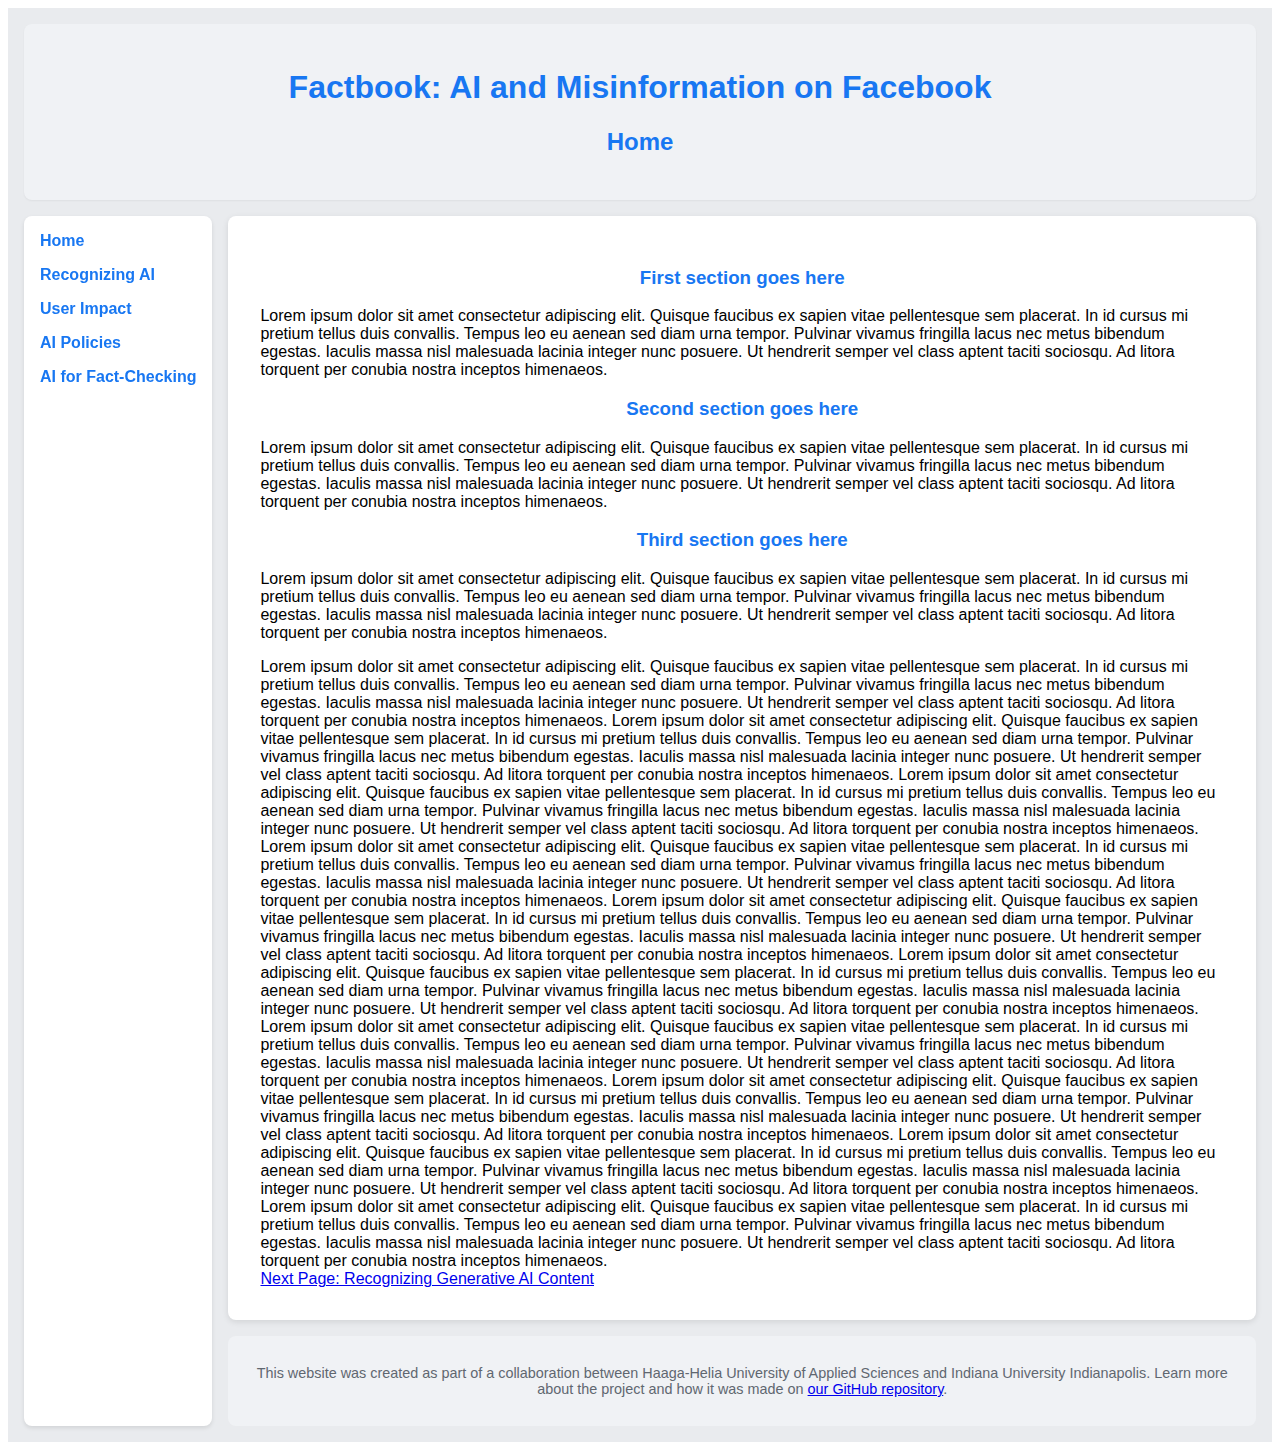
<file: index.html>
<!DOCTYPE html>
<html lang="en">

<head>
	<meta charset="utf-8">
	<title>Factbook: Home</title>
	<meta name="viewport" content="width=device-width, initial-scale=1">
	<link rel="stylesheet" href="styles/main.css">
</head>

<body>
	<div class="grid-container">
	<nav>
		<ul>
			<li><a href="index.html">Home</a></li>
			<li><a href="pages/recognizingai.html">Recognizing AI</a></li>
			<li><a href="pages/userimpact.html">User Impact</a></li>
			<li><a href="pages/policies.html">AI Policies</a></li>
			<li><a href="pages/factchecking.html">AI for Fact-Checking</a></li>
		</ul>
	</nav>
	
	<header>
		<h1>Factbook: AI and Misinformation on Facebook</h1>
		<h2>Home</h2>
	</header>
	<main>
		<section>
			<h3>First section goes here</h2>
			<p>Lorem ipsum dolor sit amet consectetur adipiscing elit. Quisque faucibus ex sapien vitae pellentesque sem placerat. In id cursus mi pretium tellus duis convallis. Tempus leo eu aenean sed diam urna tempor. Pulvinar vivamus fringilla lacus nec metus bibendum egestas. Iaculis massa nisl malesuada lacinia integer nunc posuere. Ut hendrerit semper vel class aptent taciti sociosqu. Ad litora torquent per conubia nostra inceptos himenaeos.</p>
		</section>
		<section>
			<h3>Second section goes here</h2>
			<p>Lorem ipsum dolor sit amet consectetur adipiscing elit. Quisque faucibus ex sapien vitae pellentesque sem placerat. In id cursus mi pretium tellus duis convallis. Tempus leo eu aenean sed diam urna tempor. Pulvinar vivamus fringilla lacus nec metus bibendum egestas. Iaculis massa nisl malesuada lacinia integer nunc posuere. Ut hendrerit semper vel class aptent taciti sociosqu. Ad litora torquent per conubia nostra inceptos himenaeos.
			</p>
		</section>
		<section>
			<h3>Third section goes here</h2>
			<p>Lorem ipsum dolor sit amet consectetur adipiscing elit. Quisque faucibus ex sapien vitae pellentesque sem placerat. In id cursus mi pretium tellus duis convallis. Tempus leo eu aenean sed diam urna tempor. Pulvinar vivamus fringilla lacus nec metus bibendum egestas. Iaculis massa nisl malesuada lacinia integer nunc posuere. Ut hendrerit semper vel class aptent taciti sociosqu. Ad litora torquent per conubia nostra inceptos himenaeos.
			</p>
			Lorem ipsum dolor sit amet consectetur adipiscing elit. Quisque faucibus ex sapien vitae pellentesque sem placerat. In id cursus mi pretium tellus duis convallis. Tempus leo eu aenean sed diam urna tempor. Pulvinar vivamus fringilla lacus nec metus bibendum egestas. Iaculis massa nisl malesuada lacinia integer nunc posuere. Ut hendrerit semper vel class aptent taciti sociosqu. Ad litora torquent per conubia nostra inceptos himenaeos.
			Lorem ipsum dolor sit amet consectetur adipiscing elit. Quisque faucibus ex sapien vitae pellentesque sem placerat. In id cursus mi pretium tellus duis convallis. Tempus leo eu aenean sed diam urna tempor. Pulvinar vivamus fringilla lacus nec metus bibendum egestas. Iaculis massa nisl malesuada lacinia integer nunc posuere. Ut hendrerit semper vel class aptent taciti sociosqu. Ad litora torquent per conubia nostra inceptos himenaeos.
			Lorem ipsum dolor sit amet consectetur adipiscing elit. Quisque faucibus ex sapien vitae pellentesque sem placerat. In id cursus mi pretium tellus duis convallis. Tempus leo eu aenean sed diam urna tempor. Pulvinar vivamus fringilla lacus nec metus bibendum egestas. Iaculis massa nisl malesuada lacinia integer nunc posuere. Ut hendrerit semper vel class aptent taciti sociosqu. Ad litora torquent per conubia nostra inceptos himenaeos.
			Lorem ipsum dolor sit amet consectetur adipiscing elit. Quisque faucibus ex sapien vitae pellentesque sem placerat. In id cursus mi pretium tellus duis convallis. Tempus leo eu aenean sed diam urna tempor. Pulvinar vivamus fringilla lacus nec metus bibendum egestas. Iaculis massa nisl malesuada lacinia integer nunc posuere. Ut hendrerit semper vel class aptent taciti sociosqu. Ad litora torquent per conubia nostra inceptos himenaeos.
			Lorem ipsum dolor sit amet consectetur adipiscing elit. Quisque faucibus ex sapien vitae pellentesque sem placerat. In id cursus mi pretium tellus duis convallis. Tempus leo eu aenean sed diam urna tempor. Pulvinar vivamus fringilla lacus nec metus bibendum egestas. Iaculis massa nisl malesuada lacinia integer nunc posuere. Ut hendrerit semper vel class aptent taciti sociosqu. Ad litora torquent per conubia nostra inceptos himenaeos.
			Lorem ipsum dolor sit amet consectetur adipiscing elit. Quisque faucibus ex sapien vitae pellentesque sem placerat. In id cursus mi pretium tellus duis convallis. Tempus leo eu aenean sed diam urna tempor. Pulvinar vivamus fringilla lacus nec metus bibendum egestas. Iaculis massa nisl malesuada lacinia integer nunc posuere. Ut hendrerit semper vel class aptent taciti sociosqu. Ad litora torquent per conubia nostra inceptos himenaeos.
			Lorem ipsum dolor sit amet consectetur adipiscing elit. Quisque faucibus ex sapien vitae pellentesque sem placerat. In id cursus mi pretium tellus duis convallis. Tempus leo eu aenean sed diam urna tempor. Pulvinar vivamus fringilla lacus nec metus bibendum egestas. Iaculis massa nisl malesuada lacinia integer nunc posuere. Ut hendrerit semper vel class aptent taciti sociosqu. Ad litora torquent per conubia nostra inceptos himenaeos.
			Lorem ipsum dolor sit amet consectetur adipiscing elit. Quisque faucibus ex sapien vitae pellentesque sem placerat. In id cursus mi pretium tellus duis convallis. Tempus leo eu aenean sed diam urna tempor. Pulvinar vivamus fringilla lacus nec metus bibendum egestas. Iaculis massa nisl malesuada lacinia integer nunc posuere. Ut hendrerit semper vel class aptent taciti sociosqu. Ad litora torquent per conubia nostra inceptos himenaeos.
			Lorem ipsum dolor sit amet consectetur adipiscing elit. Quisque faucibus ex sapien vitae pellentesque sem placerat. In id cursus mi pretium tellus duis convallis. Tempus leo eu aenean sed diam urna tempor. Pulvinar vivamus fringilla lacus nec metus bibendum egestas. Iaculis massa nisl malesuada lacinia integer nunc posuere. Ut hendrerit semper vel class aptent taciti sociosqu. Ad litora torquent per conubia nostra inceptos himenaeos.
			Lorem ipsum dolor sit amet consectetur adipiscing elit. Quisque faucibus ex sapien vitae pellentesque sem placerat. In id cursus mi pretium tellus duis convallis. Tempus leo eu aenean sed diam urna tempor. Pulvinar vivamus fringilla lacus nec metus bibendum egestas. Iaculis massa nisl malesuada lacinia integer nunc posuere. Ut hendrerit semper vel class aptent taciti sociosqu. Ad litora torquent per conubia nostra inceptos himenaeos.
			
		</section>
		<section>
			<a href="pages/recognizingai.html">Next Page: Recognizing Generative AI Content</a>
		</section>
	</main>

	<footer>
		<p>This website was created as part of a collaboration between Haaga-Helia University of Applied Sciences and Indiana University Indianapolis. Learn more about the project and how it was made on <a href="https://github.com/iui-hh-2025/group5">our GitHub repository</a>.</p>
	</footer>
	</div>
</body>

</html>
</file>
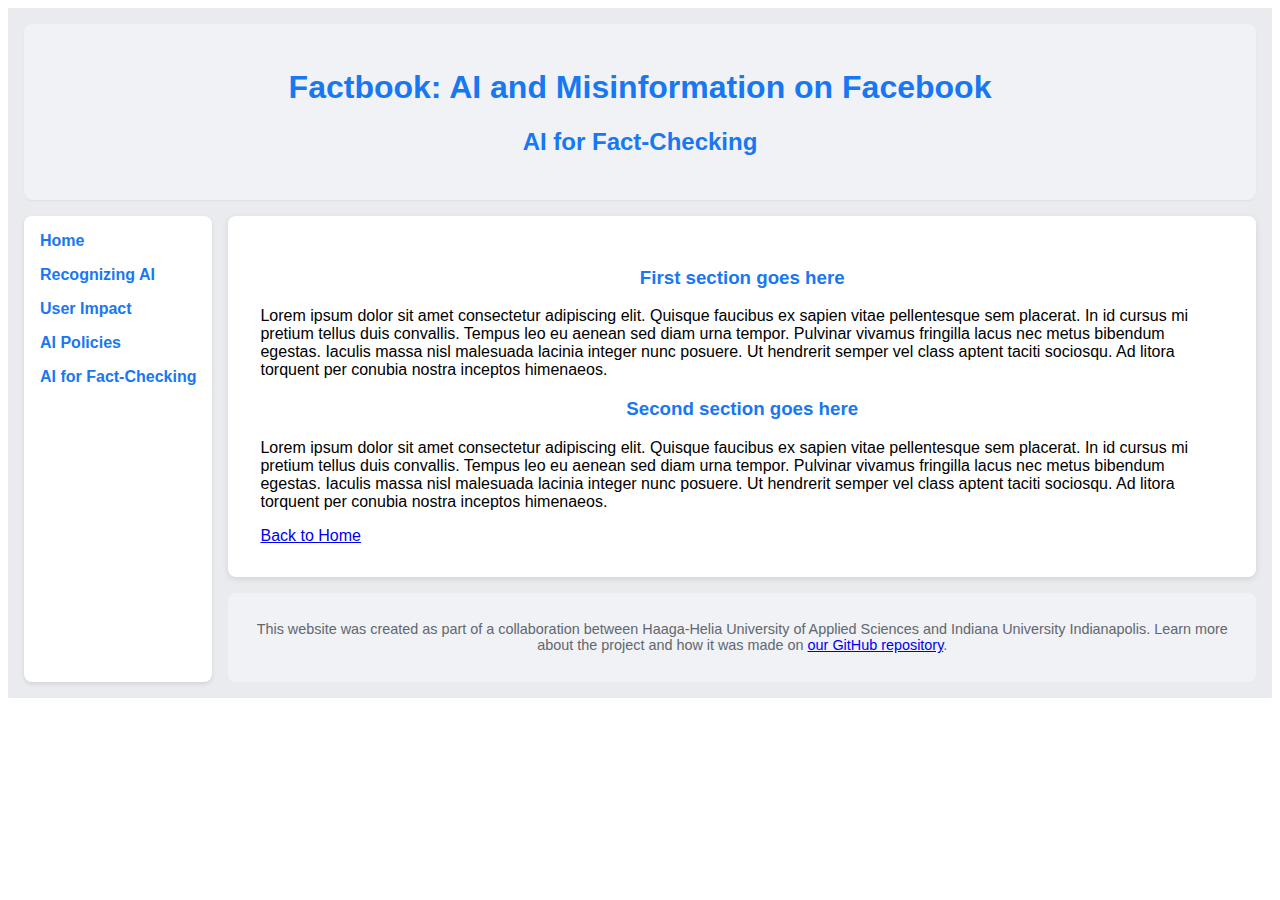
<file: pages/factchecking.html>
<!DOCTYPE html>
<html lang="en">

<head>
	<meta charset="utf-8">
	<title>Factbook: AI for Fact-Checking</title>
	<meta name="viewport" content="width=device-width, initial-scale=1">
	<link rel="stylesheet" href="../styles/main.css">
</head>

<body>
	<div class="grid-container">
	<nav>
		<ul>
			<li><a href="../index.html">Home</a></li>
			<li><a href="recognizingai.html">Recognizing AI</a></li>
			<li><a href="userimpact.html">User Impact</a></li>
			<li><a href="policies.html">AI Policies</a></li>
			<li><a href="factchecking.html">AI for Fact-Checking</a></li>
		</ul>
	</nav>
	
	<header>
		<h1>Factbook: AI and Misinformation on Facebook</h1>
		<h2>AI for Fact-Checking</h2>
	</header>

	<main>
		<section>
			<h3>First section goes here</h3>
			<p>Lorem ipsum dolor sit amet consectetur adipiscing elit. Quisque faucibus ex sapien vitae pellentesque sem placerat. In id cursus mi pretium tellus duis convallis. Tempus leo eu aenean sed diam urna tempor. Pulvinar vivamus fringilla lacus nec metus bibendum egestas. Iaculis massa nisl malesuada lacinia integer nunc posuere. Ut hendrerit semper vel class aptent taciti sociosqu. Ad litora torquent per conubia nostra inceptos himenaeos.</p>
		</section>
		<section>
			<h3>Second section goes here</h3>
			<p>Lorem ipsum dolor sit amet consectetur adipiscing elit. Quisque faucibus ex sapien vitae pellentesque sem placerat. In id cursus mi pretium tellus duis convallis. Tempus leo eu aenean sed diam urna tempor. Pulvinar vivamus fringilla lacus nec metus bibendum egestas. Iaculis massa nisl malesuada lacinia integer nunc posuere. Ut hendrerit semper vel class aptent taciti sociosqu. Ad litora torquent per conubia nostra inceptos himenaeos.
			</p>
		</section>
		<section>
			<a href="../index.html">Back to Home</a>
		</section>
	</main>

	<footer>
		<p>This website was created as part of a collaboration between Haaga-Helia University of Applied Sciences and Indiana University Indianapolis. Learn more about the project and how it was made on <a href="https://github.com/iui-hh-2025/group5">our GitHub repository</a>.</p>
	</footer>
	</div>
</body>

</html>
</file>
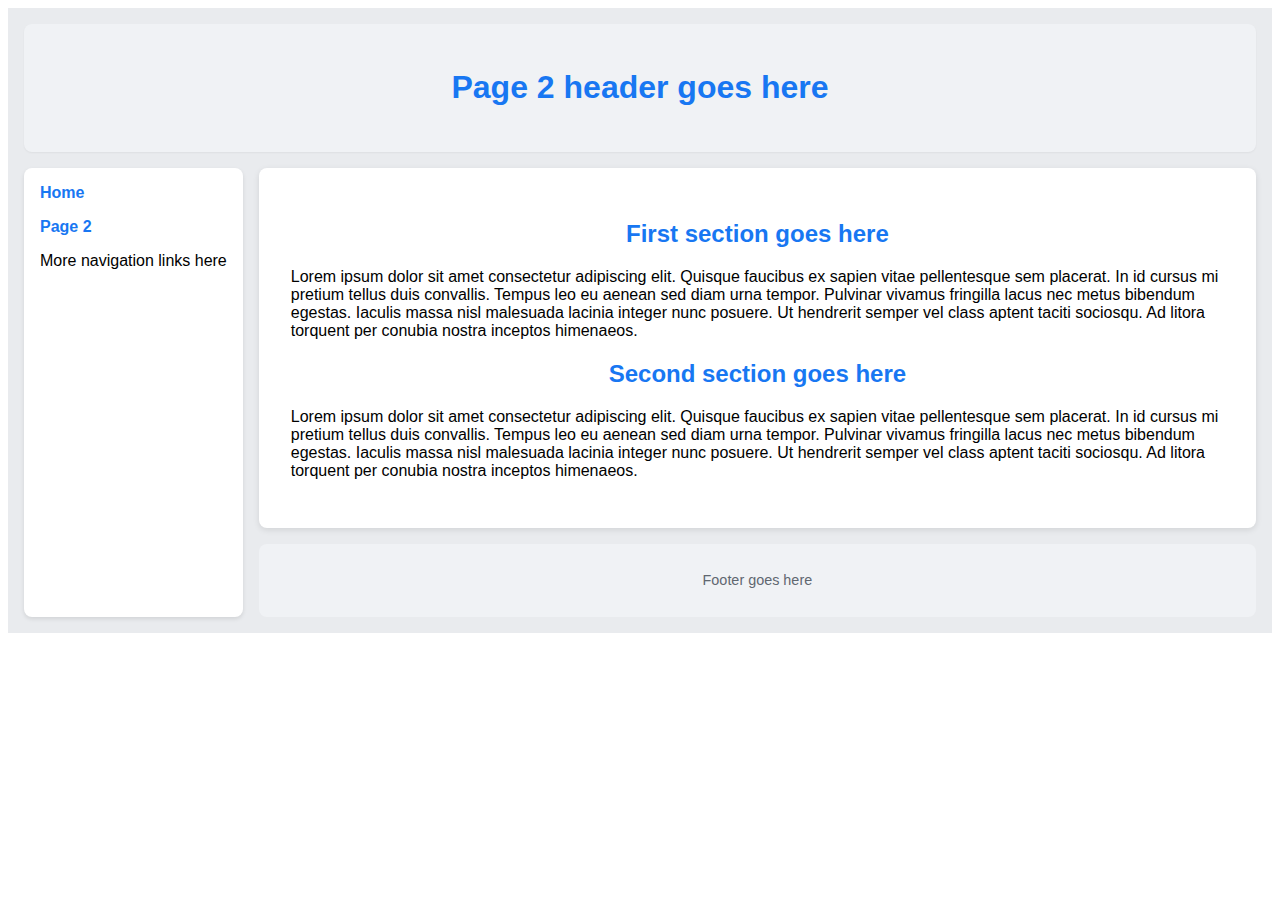
<file: pages/page2.html>
<!DOCTYPE html>
<html lang="en">

<head>
	<meta charset="utf-8">
	<title>Group 5 Demo Page 2</title>
	<meta name="viewport" content="width=device-width, initial-scale=1">
	<link rel="stylesheet" href="../styles/main.css">
</head>

<body>
	<div class="grid-container">
	<nav>
		<ul>
			<li><a href="../index.html">Home</a></li>
			<li><a href="page2.html">Page 2</a></li>
			<li>More navigation links here</li>
		</ul>
	</nav>
	
	<header>
		<h1>Page 2 header goes here</h1>
	</header>

	<main>
		<section>
			<h2>First section goes here</h2>
			<p>Lorem ipsum dolor sit amet consectetur adipiscing elit. Quisque faucibus ex sapien vitae pellentesque sem placerat. In id cursus mi pretium tellus duis convallis. Tempus leo eu aenean sed diam urna tempor. Pulvinar vivamus fringilla lacus nec metus bibendum egestas. Iaculis massa nisl malesuada lacinia integer nunc posuere. Ut hendrerit semper vel class aptent taciti sociosqu. Ad litora torquent per conubia nostra inceptos himenaeos.</p>
		</section>
		<section>
			<h2>Second section goes here</h2>
			<p>Lorem ipsum dolor sit amet consectetur adipiscing elit. Quisque faucibus ex sapien vitae pellentesque sem placerat. In id cursus mi pretium tellus duis convallis. Tempus leo eu aenean sed diam urna tempor. Pulvinar vivamus fringilla lacus nec metus bibendum egestas. Iaculis massa nisl malesuada lacinia integer nunc posuere. Ut hendrerit semper vel class aptent taciti sociosqu. Ad litora torquent per conubia nostra inceptos himenaeos.
			</p>
		</section>
	</main>

	<footer>
		<p>Footer goes here</p>
	</footer>
	</div>
</body>

</html>
</file>
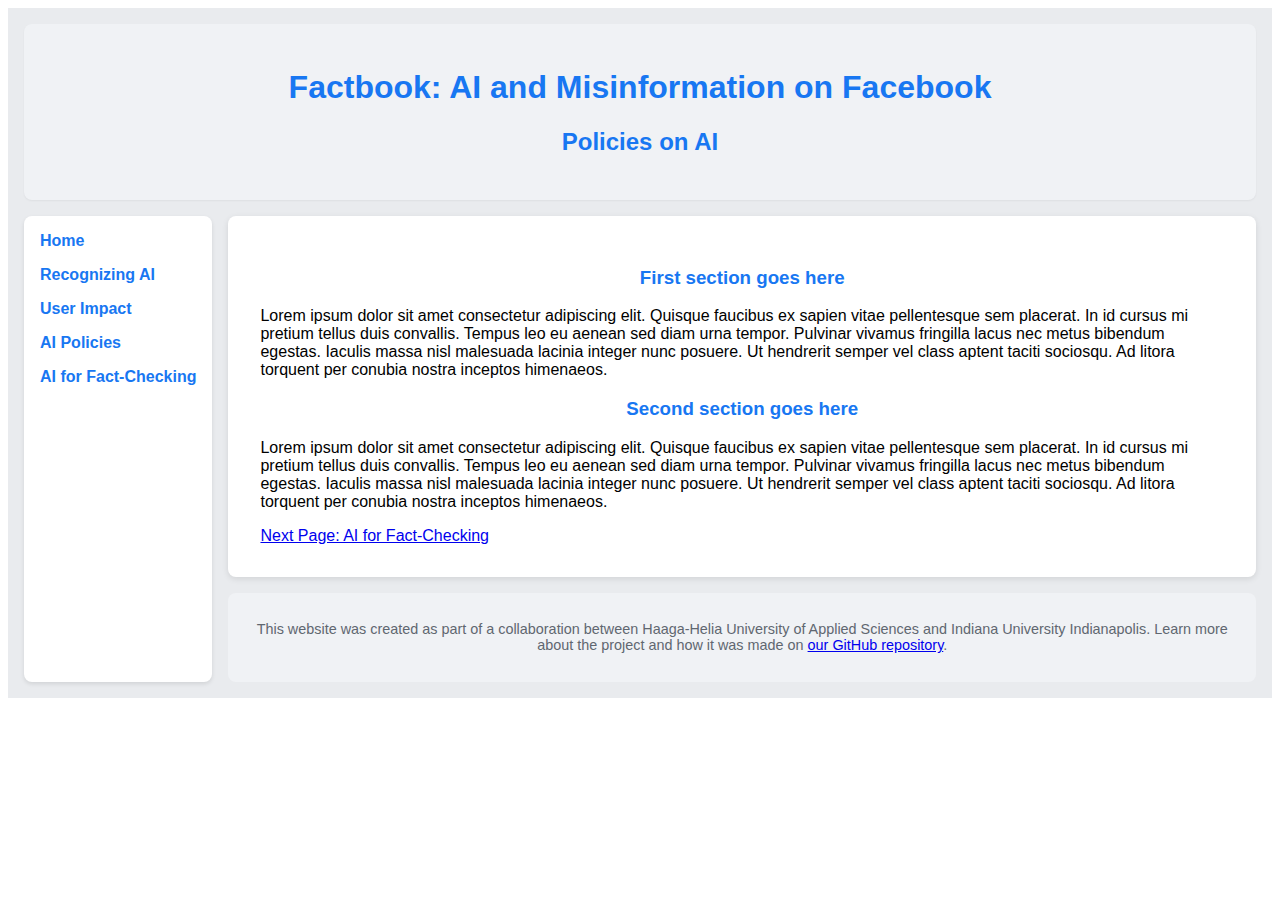
<file: pages/policies.html>
<!DOCTYPE html>
<html lang="en">

<head>
	<meta charset="utf-8">
	<title>Factbook: AI Policies</title>
	<meta name="viewport" content="width=device-width, initial-scale=1">
	<link rel="stylesheet" href="../styles/main.css">
</head>

<body>
	<div class="grid-container">
	<nav>
		<ul>
			<li><a href="../index.html">Home</a></li>
			<li><a href="recognizingai.html">Recognizing AI</a></li>
			<li><a href="userimpact.html">User Impact</a></li>
			<li><a href="policies.html">AI Policies</a></li>
			<li><a href="factchecking.html">AI for Fact-Checking</a></li>
		</ul>
	</nav>
	
	<header>
		<h1>Factbook: AI and Misinformation on Facebook</h1>
		<h2>Policies on AI</h2>
	</header>

	<main>
		<section>
			<h3>First section goes here</h3>
			<p>Lorem ipsum dolor sit amet consectetur adipiscing elit. Quisque faucibus ex sapien vitae pellentesque sem placerat. In id cursus mi pretium tellus duis convallis. Tempus leo eu aenean sed diam urna tempor. Pulvinar vivamus fringilla lacus nec metus bibendum egestas. Iaculis massa nisl malesuada lacinia integer nunc posuere. Ut hendrerit semper vel class aptent taciti sociosqu. Ad litora torquent per conubia nostra inceptos himenaeos.</p>
		</section>
		<section>
			<h3>Second section goes here</h3>
			<p>Lorem ipsum dolor sit amet consectetur adipiscing elit. Quisque faucibus ex sapien vitae pellentesque sem placerat. In id cursus mi pretium tellus duis convallis. Tempus leo eu aenean sed diam urna tempor. Pulvinar vivamus fringilla lacus nec metus bibendum egestas. Iaculis massa nisl malesuada lacinia integer nunc posuere. Ut hendrerit semper vel class aptent taciti sociosqu. Ad litora torquent per conubia nostra inceptos himenaeos.
			</p>
		</section>
		<section>
			<a href="factchecking.html">Next Page: AI for Fact-Checking</a>
		</section>
	</main>

	<footer>
		<p>This website was created as part of a collaboration between Haaga-Helia University of Applied Sciences and Indiana University Indianapolis. Learn more about the project and how it was made on <a href="https://github.com/iui-hh-2025/group5">our GitHub repository</a>.</p>
	</footer>
	</div>
</body>

</html>
</file>
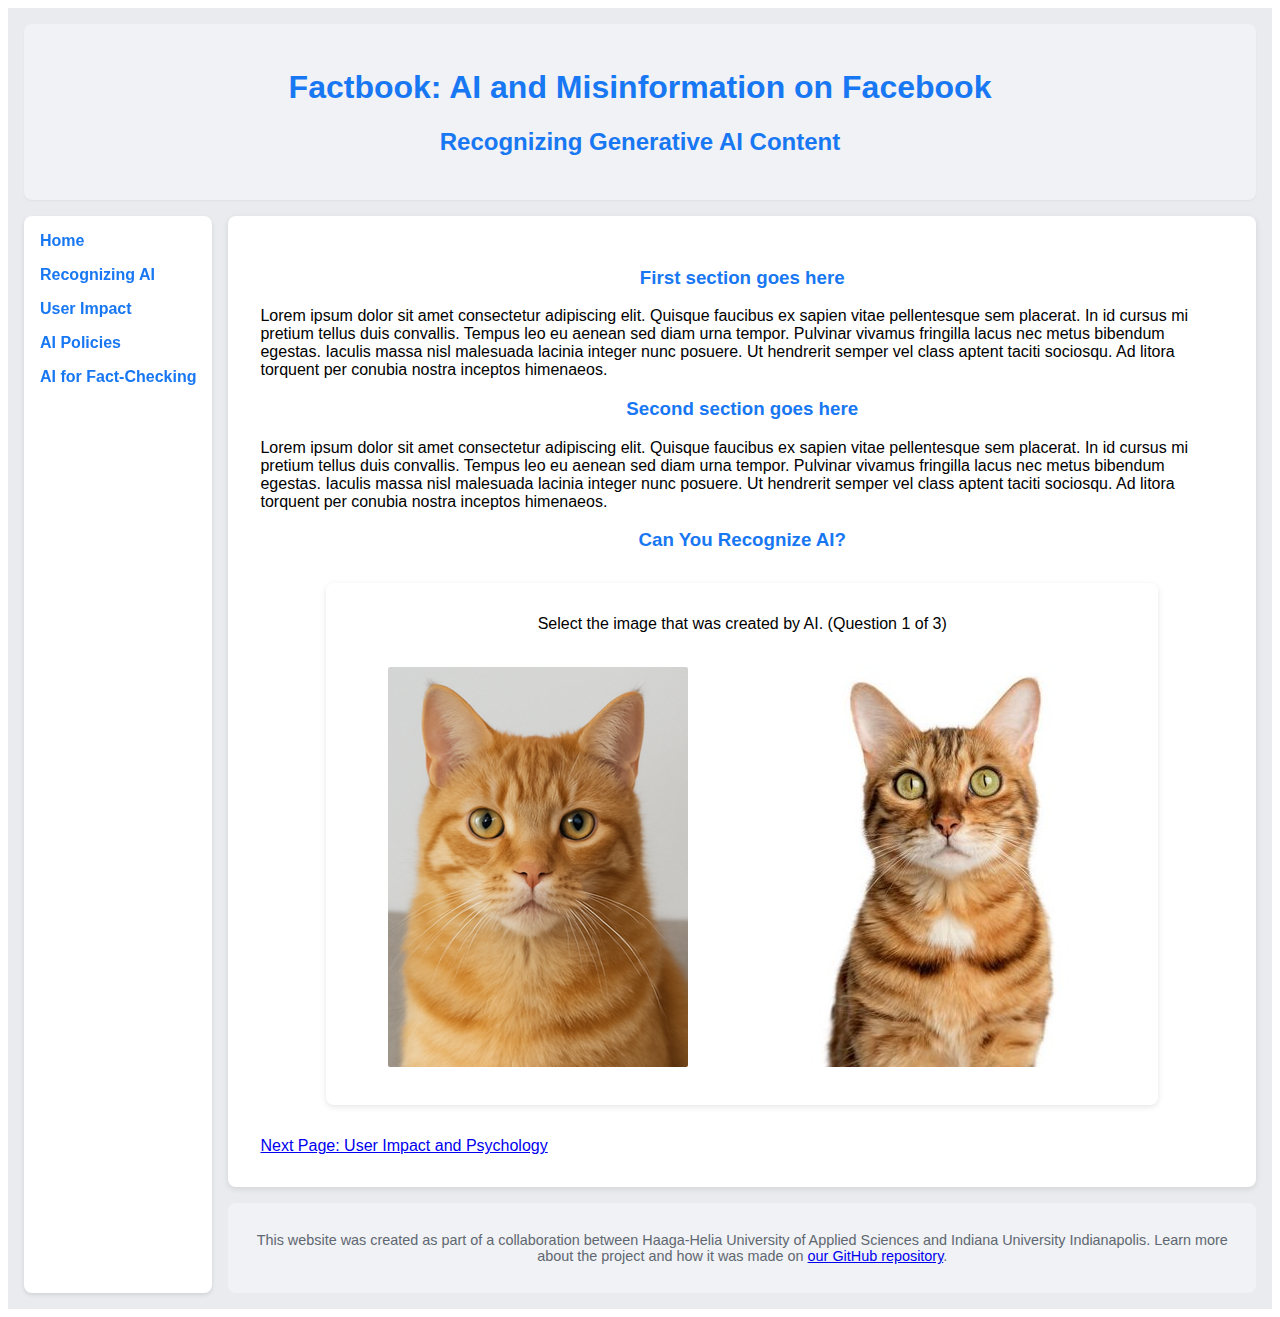
<file: pages/recognizingai.html>
<!DOCTYPE html>
<html lang="en">

<head>
	<meta charset="utf-8">
	<title>Factbook: Recognizing AI</title>
	<meta name="viewport" content="width=device-width, initial-scale=1">
	<link rel="stylesheet" href="../styles/main.css">
	 <!-- jQuery and quiz script -->
  <script src="https://code.jquery.com/jquery-3.6.0.min.js"></script>
  <script src="../script/quiz.js"></script>
</head>

<body>
	<div class="grid-container">
	<nav>
		<ul>
			<li><a href="../index.html">Home</a></li>
			<li><a href="recognizingai.html">Recognizing AI</a></li>
			<li><a href="userimpact.html">User Impact</a></li>
			<li><a href="policies.html">AI Policies</a></li>
			<li><a href="factchecking.html">AI for Fact-Checking</a></li>
		</ul>
	</nav>
	
	<header>
		<h1>Factbook: AI and Misinformation on Facebook</h1>
		<h2>Recognizing Generative AI Content</h2>
	</header>

	<main>
		<section>
			<h3>First section goes here</h3>
			<p>Lorem ipsum dolor sit amet consectetur adipiscing elit. Quisque faucibus ex sapien vitae pellentesque sem placerat. In id cursus mi pretium tellus duis convallis. Tempus leo eu aenean sed diam urna tempor. Pulvinar vivamus fringilla lacus nec metus bibendum egestas. Iaculis massa nisl malesuada lacinia integer nunc posuere. Ut hendrerit semper vel class aptent taciti sociosqu. Ad litora torquent per conubia nostra inceptos himenaeos.</p>
		</section>
		<section>
			<h3>Second section goes here</h3>
			<p>Lorem ipsum dolor sit amet consectetur adipiscing elit. Quisque faucibus ex sapien vitae pellentesque sem placerat. In id cursus mi pretium tellus duis convallis. Tempus leo eu aenean sed diam urna tempor. Pulvinar vivamus fringilla lacus nec metus bibendum egestas. Iaculis massa nisl malesuada lacinia integer nunc posuere. Ut hendrerit semper vel class aptent taciti sociosqu. Ad litora torquent per conubia nostra inceptos himenaeos.
			</p>
		</section>
		<section>
			<h3>Can You Recognize AI?</h3>
			 <div id="quiz-container" class="quiz-container">
          <div class="question-area">
            <p id="question-text"></p>
          </div>
          <div class="image1-area">
            <img id="image1" class="image-option" src="../img/blank.png" alt="Option 1">
          </div>
          <div class="image2-area">
            <img id="image2" class="image-option" src="../img/blank.png" alt="Option 2">
          </div>
          <div id="feedback" class="feedback-area hidden"></div>
          <div id="next-btn-area" class="nextBtn-area hidden">
            <button id="next-btn">Next</button>
          </div>
        </div>
		</section>
		<section>
			<a href="userimpact.html">Next Page: User Impact and Psychology</a>
		</section>
	</main>

	<footer>
		<p>This website was created as part of a collaboration between Haaga-Helia University of Applied Sciences and Indiana University Indianapolis. Learn more about the project and how it was made on <a href="https://github.com/iui-hh-2025/group5">our GitHub repository</a>.</p>
	</footer>
	</div>
</body>

</html>
</file>
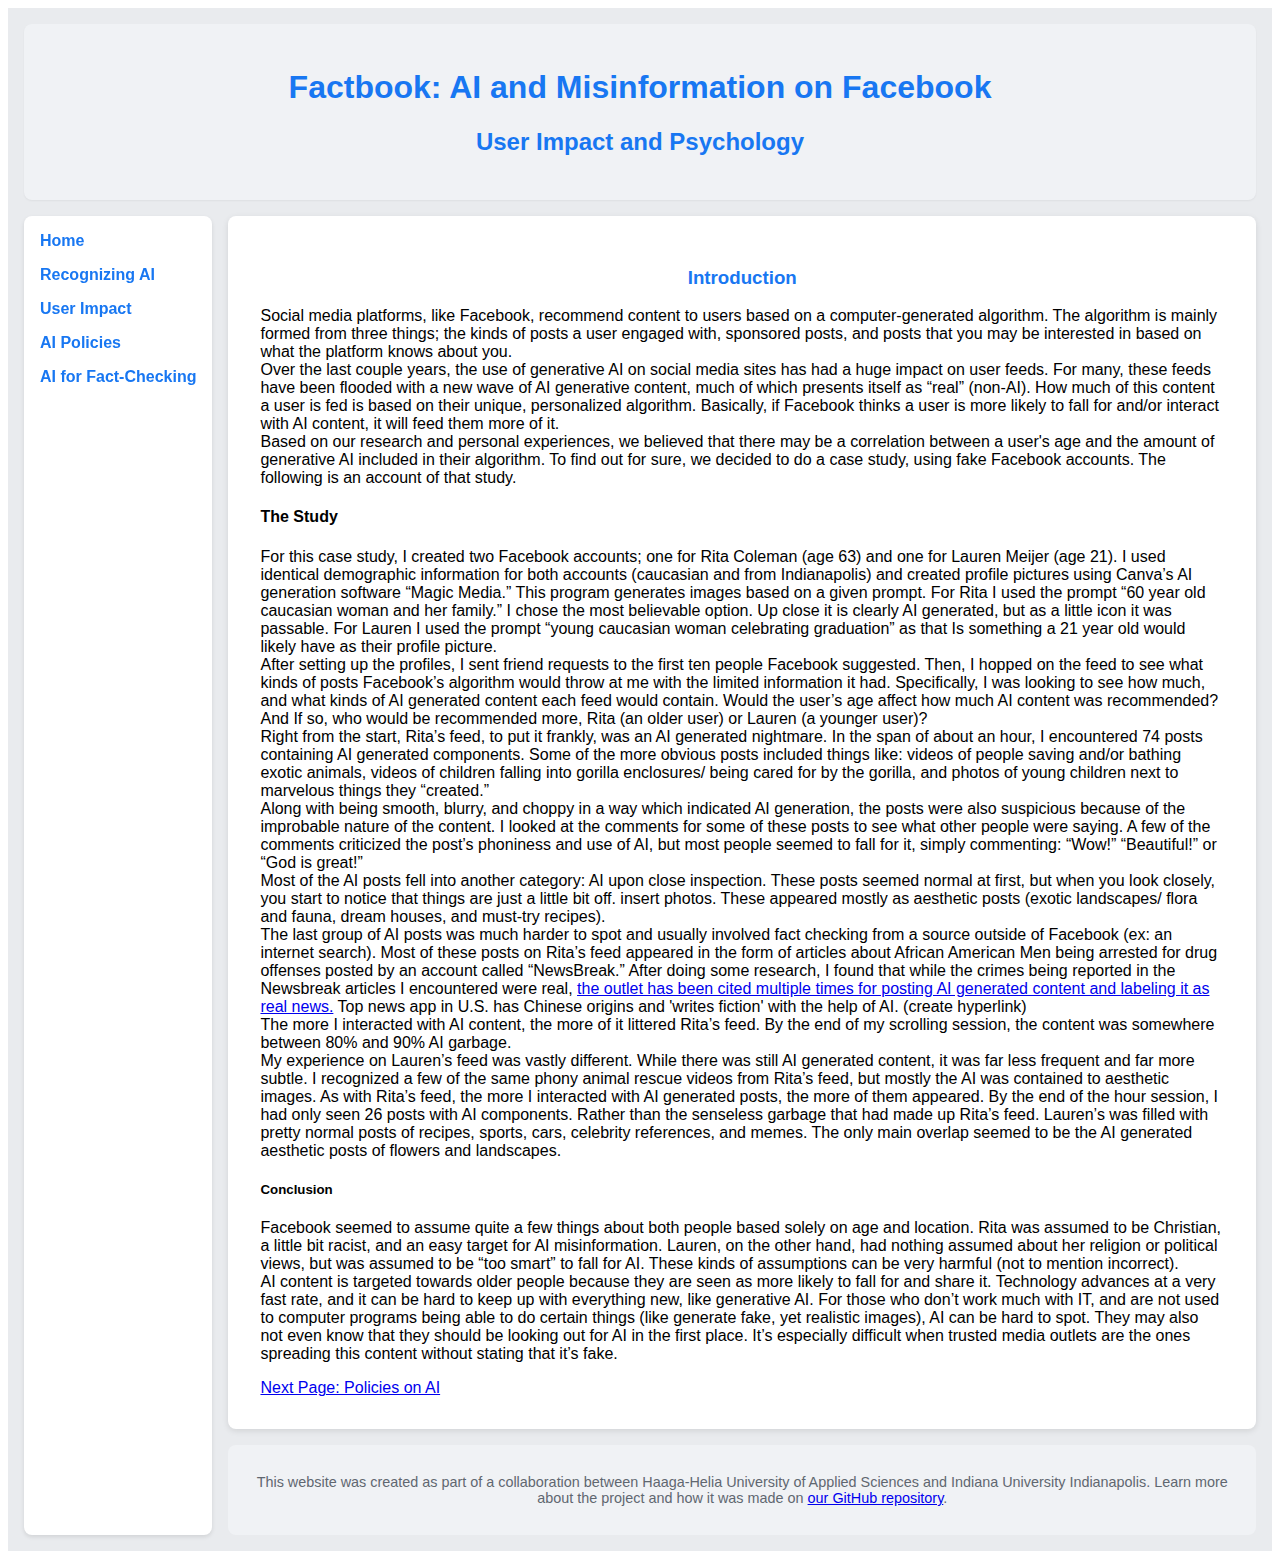
<file: pages/userimpact.html>
<!DOCTYPE html>
<html lang="en">

<head>
	<meta charset="utf-8">
	<title>Factbook: User Impact</title>
	<meta name="viewport" content="width=device-width, initial-scale=1">
	<link rel="stylesheet" href="../styles/main.css">
</head>

<body>
	<div class="grid-container">
	<nav>
		<ul>
			<li><a href="../index.html">Home</a></li>
			<li><a href="recognizingai.html">Recognizing AI</a></li>
			<li><a href="userimpact.html">User Impact</a></li>
			<li><a href="policies.html">AI Policies</a></li>
			<li><a href="factchecking.html">AI for Fact-Checking</a></li>
		</ul>
	</nav>
	
	<header>
		<h1>Factbook: AI and Misinformation on Facebook</h1>
		<h2>User Impact and Psychology</h2>
	</header>

	<main>
		<section>
			<h3>Introduction</h3>
			<p>Social media platforms, like Facebook, recommend content to users based on a computer-generated algorithm. The algorithm is mainly formed from three things; the kinds of posts a user engaged with, sponsored posts, and posts that you may be interested in based on what the platform knows about you.
				<br>
Over the last couple years, the use of generative AI on social media sites has had a huge impact on user feeds. For many, these feeds have been flooded with a new wave of AI generative content, much of which presents itself as “real” (non-AI). How much of this content a user is fed is based on their unique, personalized algorithm. Basically, if Facebook thinks a user is more likely to fall for and/or interact with AI content, it will feed them more of it.
				<br>
Based on our research and personal experiences, we believed that there may be a correlation between a user's age and the amount of generative AI included in their algorithm. To find out for sure, we decided to do a case study, using fake Facebook accounts. The following is an account of that study.  
</p>
		</section>
		<section>
			<h4>The Study</h4>
			<p>For this case study, I created two Facebook accounts; one for Rita Coleman (age 63) and one for Lauren Meijer (age 21). I used identical demographic information for both accounts (caucasian and from Indianapolis) and created profile pictures using Canva’s AI generation software “Magic Media.” This program generates images based on a given prompt. For Rita I used the prompt “60 year old caucasian woman and her family.” I chose the most believable option. Up close it is clearly AI generated, but as a little icon it was passable. 
For Lauren I used the prompt “young caucasian woman celebrating graduation” as that Is something a 21 year old would likely have as their profile picture.
				<br>
				<!--Insert images: "Rita" and "Lauren"-->
After setting up the profiles, I sent friend requests to the first ten people Facebook suggested. Then, I hopped on the feed to see what kinds of posts Facebook’s algorithm would throw at me with the limited information it had. Specifically, I was looking to see how much, and what kinds of AI generated content each feed would contain. Would the user’s age affect how much AI content was recommended? And If so, who would be recommended more, Rita (an older user) or Lauren (a younger user)? 
				<br>
Right from the start, Rita’s feed, to put it frankly, was an AI generated nightmare. In the span of about an hour, I encountered 74 posts containing AI generated components. Some of the more obvious posts included things like: videos of people saving and/or bathing exotic animals, videos of children falling into gorilla enclosures/ being cared for by the gorilla, and photos of young children next to marvelous things they “created.”
				<br>
				<!--Insert image: "man with eagle"-->
Along with being smooth, blurry, and choppy in a way which indicated AI generation, the posts were also suspicious because of the improbable nature of the content. I looked at the comments for some of these posts to see what other people were saying. A few of the comments criticized the post’s phoniness and use of AI, but most people seemed to fall for it, simply commenting: “Wow!” “Beautiful!” or “God is great!”
				<!--Insert images: "owls" and "owls comments"-->
				<br>
Most of the AI posts fell into another category: AI upon close inspection. These posts seemed normal at first, but when you look closely, you start to notice that things are just a little bit off. insert photos. These appeared mostly as aesthetic posts (exotic landscapes/ flora and fauna, dream houses, and must-try recipes). 
				<!--Insert images: "rainbow tornado" and "Trump"-->
				<br>
The last group of AI posts was much harder to spot and usually involved fact checking from a source outside of Facebook (ex: an internet search). Most of these posts on Rita’s feed appeared in the form of articles about African American Men being arrested for drug offenses posted by an account called “NewsBreak.” After doing some research, I found that while the crimes being reported in the Newsbreak articles I encountered were real, <a href="https://www.nbcnews.com/tech/tech-news/top-news-app-us-chinese-origins-writes-fiction-help-ai-rcna155567">the outlet has been cited multiple times for posting AI generated content and labeling it as real news.</a> Top news app in U.S. has Chinese origins and 'writes fiction' with the help of AI. (create hyperlink)
				<br>
The more I interacted with AI content, the more of it littered Rita’s feed. By the end of my scrolling session, the content was somewhere between 80% and 90% AI garbage. 
				<br>
My experience on Lauren’s feed was vastly different. While there was still AI generated content, it was far less frequent and far more subtle. I recognized a few of the same phony animal rescue videos from Rita’s feed, but mostly the AI was contained to aesthetic images. 
As with Rita’s feed, the more I interacted with AI generated posts, the more of them appeared. By the end of the hour session, I had only seen 26 posts with AI components. Rather than the senseless garbage that had made up Rita’s feed. Lauren’s was filled with pretty normal posts of recipes, sports, cars, celebrity references, and memes. The only main overlap seemed to be the AI generated aesthetic posts of flowers and landscapes.</p>
		</section>
		<section>
			<h5>Conclusion</h5>
			<p> Facebook seemed to assume quite a few things about both people based solely on age and location. Rita was assumed to be Christian, a little bit racist, and an easy target for AI misinformation. Lauren, on the other hand, had nothing assumed about her religion or political views, but was assumed to be “too smart” to fall for AI. These kinds of assumptions can be very harmful (not to mention incorrect). 
				<br>
			AI content is targeted towards older people because they are seen as more likely to fall for and share it. Technology advances at a very fast rate, and it can be hard to keep up with everything new, like generative AI. For those who don’t work much with IT, and are not used to computer programs being able to do certain things (like generate fake, yet realistic images), AI can be hard to spot. They may also not even know that they should be looking out for AI in the first place. It’s especially difficult when trusted media outlets are the ones spreading this content without stating that it’s fake.</p>
		</section>
		<section>
			<a href="policies.html">Next Page: Policies on AI</a>
		</section>
	</main>

	<footer>
		<p>This website was created as part of a collaboration between Haaga-Helia University of Applied Sciences and Indiana University Indianapolis. Learn more about the project and how it was made on <a href="https://github.com/iui-hh-2025/group5">our GitHub repository</a>.</p>
	</footer>
	</div>
</body>

</html>
</file>
<file: styles/main.css>
/* font family */
body {
	font-family: 'Helvetica Neue', Arial, sans-serif;
}

/* headings */
h1, h2, h3 {
	text-align: center;
	color: #1877F2; /* Facebook blue */
}

/* nav bar */
nav {
	grid-area: nav;
	background-color: white;
	padding: 1em;
	box-shadow: 0 2px 4px rgba(0, 0, 0, 0.1);
	border-radius: 8px;
	z-index: 1000;
}

/* header */
header {
	grid-area: header;
	background-color: #f0f2f5;
	padding: 1.5em;
	text-align: center;
	border-radius: 8px;
	box-shadow: 0 1px 2px rgba(0, 0, 0, 0.05);
}

/* main content */
main {
	grid-area: main;
	background-color: white;
	padding: 2em;
	border-radius: 8px;
	box-shadow: 0 2px 6px rgba(0, 0, 0, 0.1);
}

/* aside */
aside {
	grid-area: aside;
	background-color: #fff;
	padding: 1em;
	border-radius: 8px;
	box-shadow: 0 1px 3px rgba(0, 0, 0, 0.08);
}

/* footer */
footer {
	grid-area: footer;
	background-color: #f0f2f5;
	padding: 1em;
	text-align: center;
	color: #606770;
	border-radius: 8px;
	font-size: 0.9em;
}

/* nav links */
nav ul {
	position: sticky;
	top: 0;
	list-style: none;
	display: flex;
	gap: 1em;
	justify-content: center;
	margin: 0;
	padding: 0;
}

nav a {
	text-decoration: none;
	color: #1877F2;
	font-weight: bold;
}

nav a:hover {
	text-decoration: underline;
}

/* Quiz Minigame styles */
.quiz-container {
  display: grid;
  grid-template-columns: 1fr 1fr;
  grid-template-rows: auto auto auto;
  grid-template-areas:
    "question question"
    "image1   image2"
    "feedback nextBtn";
  gap: 1em;
  max-width: 800px;
  margin: 2em auto;
  padding: 1em;
  background: #fff;
  border-radius: 8px;
  box-shadow: 0 2px 6px rgba(0,0,0,0.1);
  text-align: center;
}

.quiz-container .question-area  { grid-area: question; }
.quiz-container .image1-area   { grid-area: image1; }
.quiz-container .image2-area   { grid-area: image2; }
.quiz-container .feedback-area { grid-area: feedback; font-weight: bold; }
.quiz-container .nextBtn-area  { grid-area: nextBtn; }

.quiz-container .image-option {
  width: 100%;
  max-width: 300px;
  height: auto;
  cursor: pointer;
  border: 2px solid transparent;
  border-radius: 4px;
  transition: transform 0.2s ease;
}
.quiz-container .image-option:hover {
  transform: scale(1.02);
}

.quiz-container .selected {
  border-color: #FFA726;
}

.quiz-container .hidden {
  display: none;
}

.quiz-container button {
  padding: 0.7em 1.5em;
  font-size: 1em;
  cursor: pointer;
  border: none;
  border-radius: 4px;
  background-color: #4CAF50;
  color: #fff;
  transition: background 0.2s;
}
.quiz-container button:hover {
  background-color: #45a049;
}

/* Desktop screen */
@media (min-width: 800px) {
	/* grid layout */
	.grid-container {
		display: grid;
		grid-template-areas:
			'header header header header header header'
			'nav nav main main main main'
			'nav nav footer footer footer footer';
		grid-gap: 1em;
		padding: 1em;
		background-color: #e9ebee;
	}

	/* nav link direction */
	nav ul {
		flex-direction: column;
	}
}

/* Mobile screen */
@media (max-width: 800px) {
	/* grid layout */
	.grid-container {
		display: grid;
		grid-template-areas:
			'header'
			'nav'
			'main'
			'footer';
		grid-gap: 1em;
		padding: 1em;
		background-color: #e9ebee;
	}

	/* nav link direction */
	nav ul {
		flex-direction: row;
		flex-wrap: wrap;
		gap: .75em;
	}

	/* nav sticky to top of screen */
	nav {
		position: sticky;
		top: 0;
	}
	/*quiz items stack vertically on mobile */
	 .quiz-container {
    grid-template-columns: 1fr;
    grid-template-rows:
      auto    /* question */
      auto    /* image1 */
      auto    /* image2 */
      auto    /* feedback */
      auto;   /* nextBtn */
    grid-template-areas:
      "question"
      "image1"
      "image2"
      "feedback"
      "nextBtn";
  }
  .quiz-container .image-option {
    max-width: 100%;
  }
}
</file>
